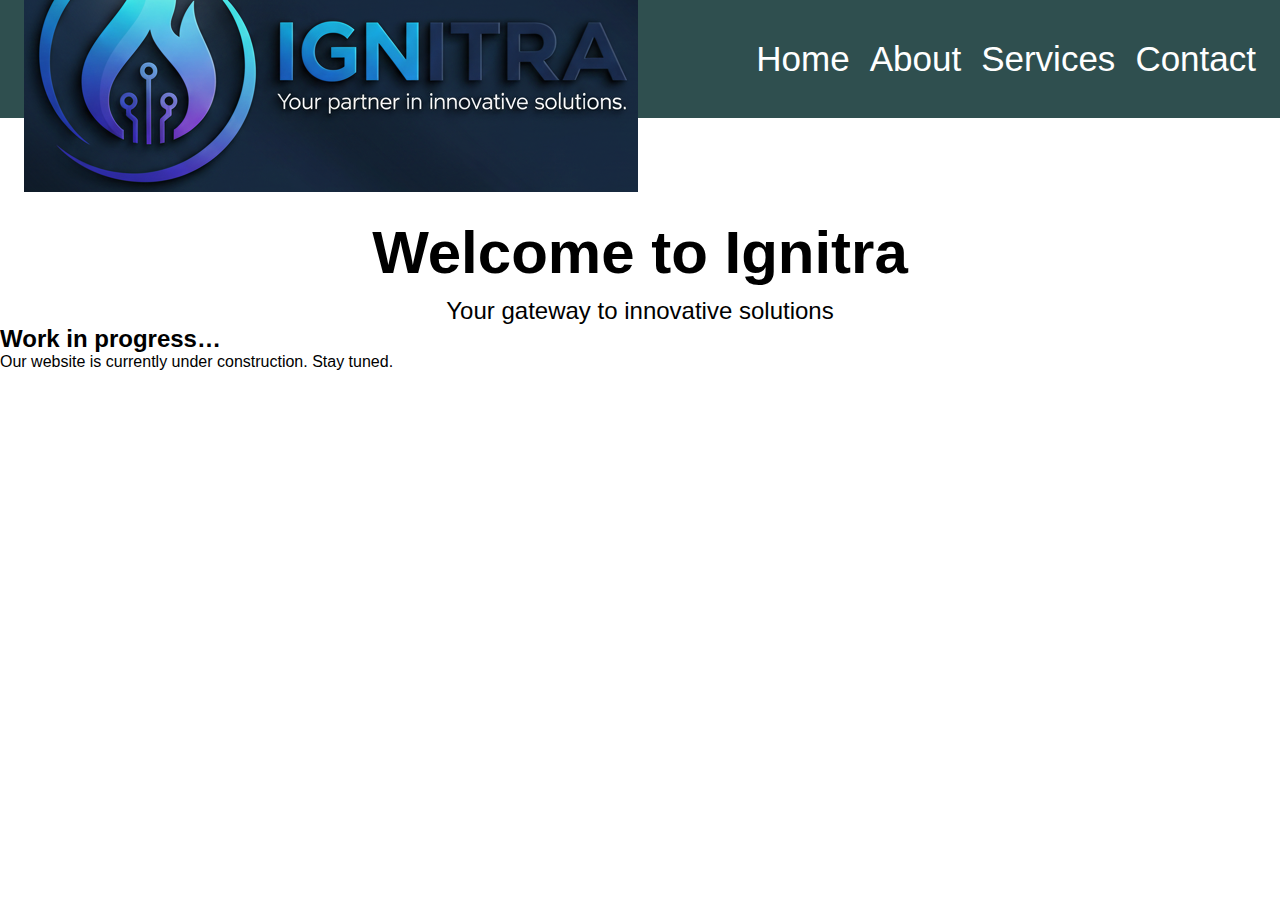
<file: index.html>
<!DOCTYPE html>
<html lang="en">
<head>
  <meta charset="UTF-8">
  <meta name="viewport" content="width=device-width, initial-scale=1.0">
  <link rel="stylesheet" href="styles.css">
  <title>Ignitra</title>
</head>
<body>

<header id="header">
  <a href="index.html">
    <img src="ignitra logo 2.png" id="logo" alt="Ignitra Logo">
  </a>

  <nav id="nav-bar">
    <a class="nav-a" href="index.html">Home</a>
    <a class="nav-a" href="about.html">About</a>
    <a class="nav-a" href="services.html">Services</a>
    <a class="nav-a" href="contact.html">Contact</a>
  </nav>
</header>

<section id="hero-section">
  <div id="content">
    <h1 id="h1">Welcome to Ignitra</h1>
    <p id="p1">Your gateway to innovative solutions</p>
  </div>

  <div id="wait">
    <h2>Work in progress…</h2>
    <p>Our website is currently under construction. Stay tuned.</p>
  </div>
</section>

</body>
</html>
</file>
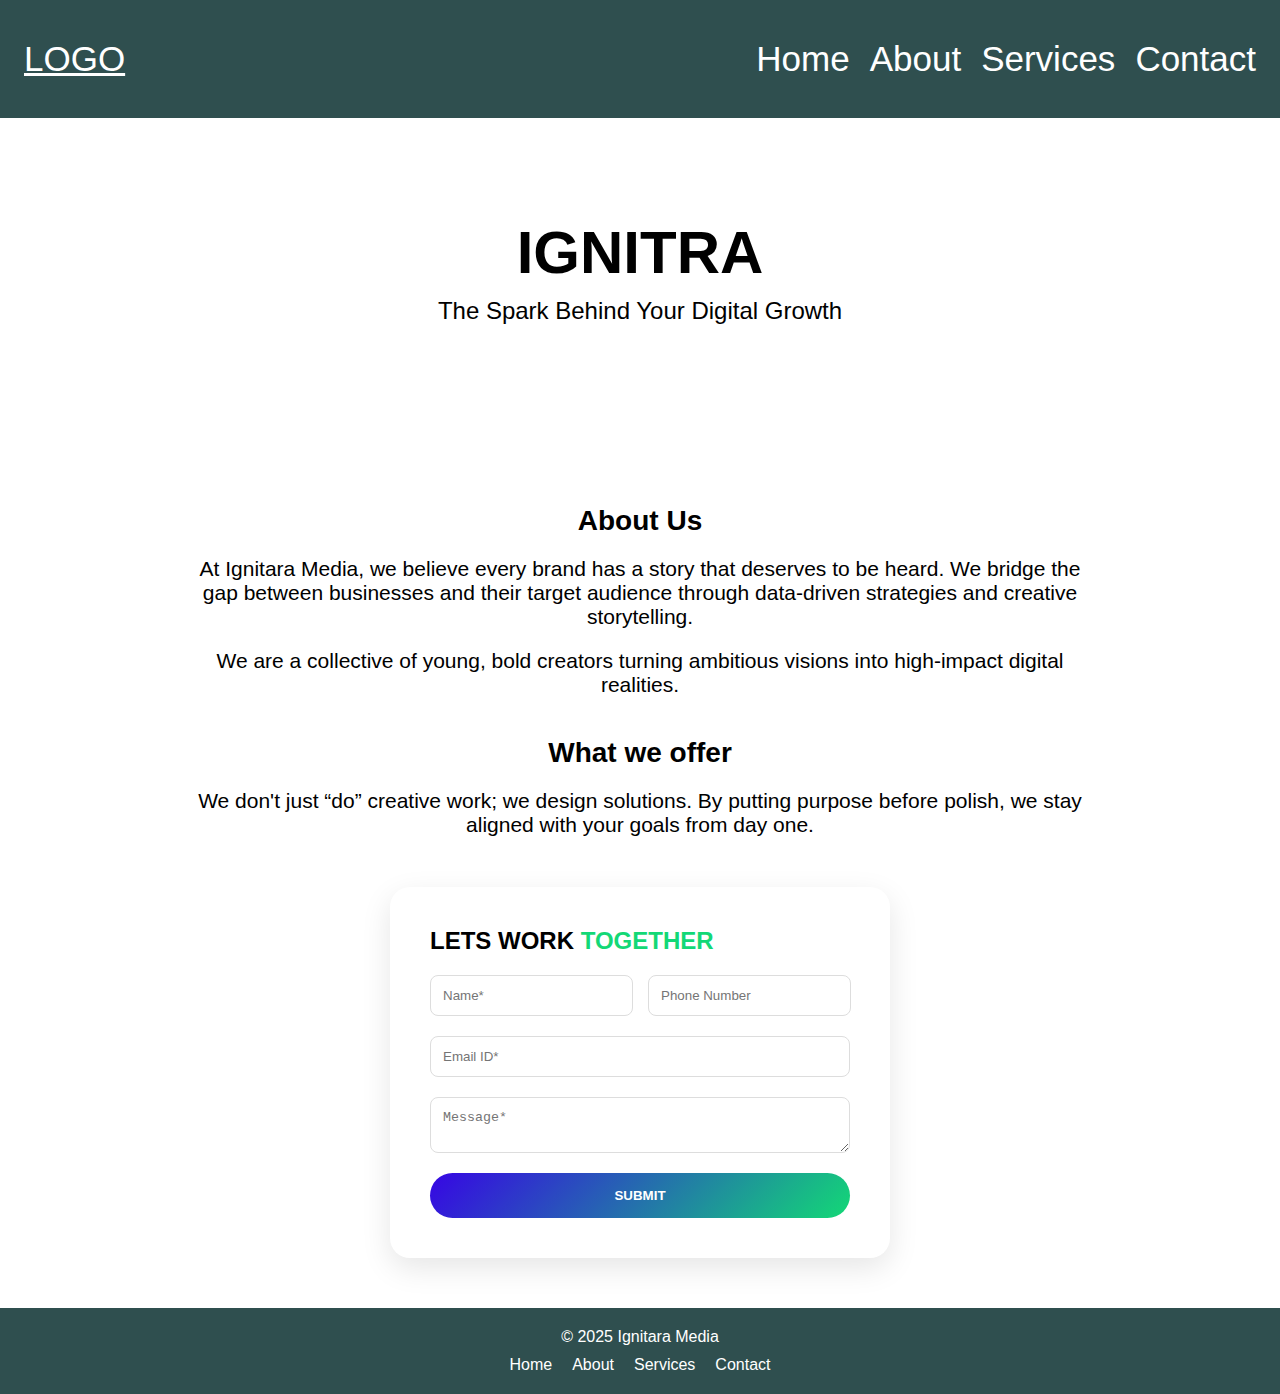
<file: about.html>
<!DOCTYPE html>
<html lang="en">
<head>
  <meta charset="UTF-8">
  <meta name="viewport" content="width=device-width, initial-scale=1.0">
  <link rel="stylesheet" href="styles.css">
  <title>About Ignitra</title>
</head>
<body>

<header id="header">
  <a id="logo" href="index.html">LOGO
  </a>

  <nav id="nav-bar">
    <a href="index.html">Home</a>
    <a href="about.html">About</a>
    <a href="services.html">Services</a>
    <a href="contact.html">Contact</a>
  </nav>
</header>

<section id="hero-section">
  <div id="content">
    <h1 id="h1abt">IGNITRA</h1>
    <p id="p1abt">The Spark Behind Your Digital Growth</p>
  </div>
</section>

<section id="about-section">
  <div id="about-content">
    <h2 id="h2abt">About Us</h2>
    <p class="p2abt">
      At Ignitara Media, we believe every brand has a story that deserves to be heard.
      We bridge the gap between businesses and their target audience through data-driven strategies and creative storytelling.
    </p>

    <p class="p2abt">
      We are a collective of young, bold creators turning ambitious visions into high-impact digital realities.
    </p>

    <h2 id="h2abt">What we offer</h2>
    <p class="p2abt">
      We don't just “do” creative work; we design solutions. By putting purpose before polish, we stay aligned with your goals from day one.
    </p>
  </div>
</section>

<section class="contact-card">
  <form>
    <h2>LETS WORK <span class="accent-green">TOGETHER</span></h2>

    <div class="input-row">
      <input type="text" placeholder="Name*" required>
      <input type="tel" placeholder="Phone Number">
    </div>

    <input type="email" placeholder="Email ID*" required>
    <textarea placeholder="Message*" required></textarea>

    <button class="btn-submit">SUBMIT</button>
  </form>
</section>
<footer id="footer">
  <p>&copy; 2025 Ignitara Media</p>
  <nav id="nav-barft">
    <a class="nav-a" href="index.html">Home</a>
    <a class="nav-a" href="about.html">About</a>
    <a class="nav-a" href="services.html">Services</a>
    <a class="nav-a" href="contact.html">Contact</a>
  </nav>
  
</footer>
</body>
</html>
</file>
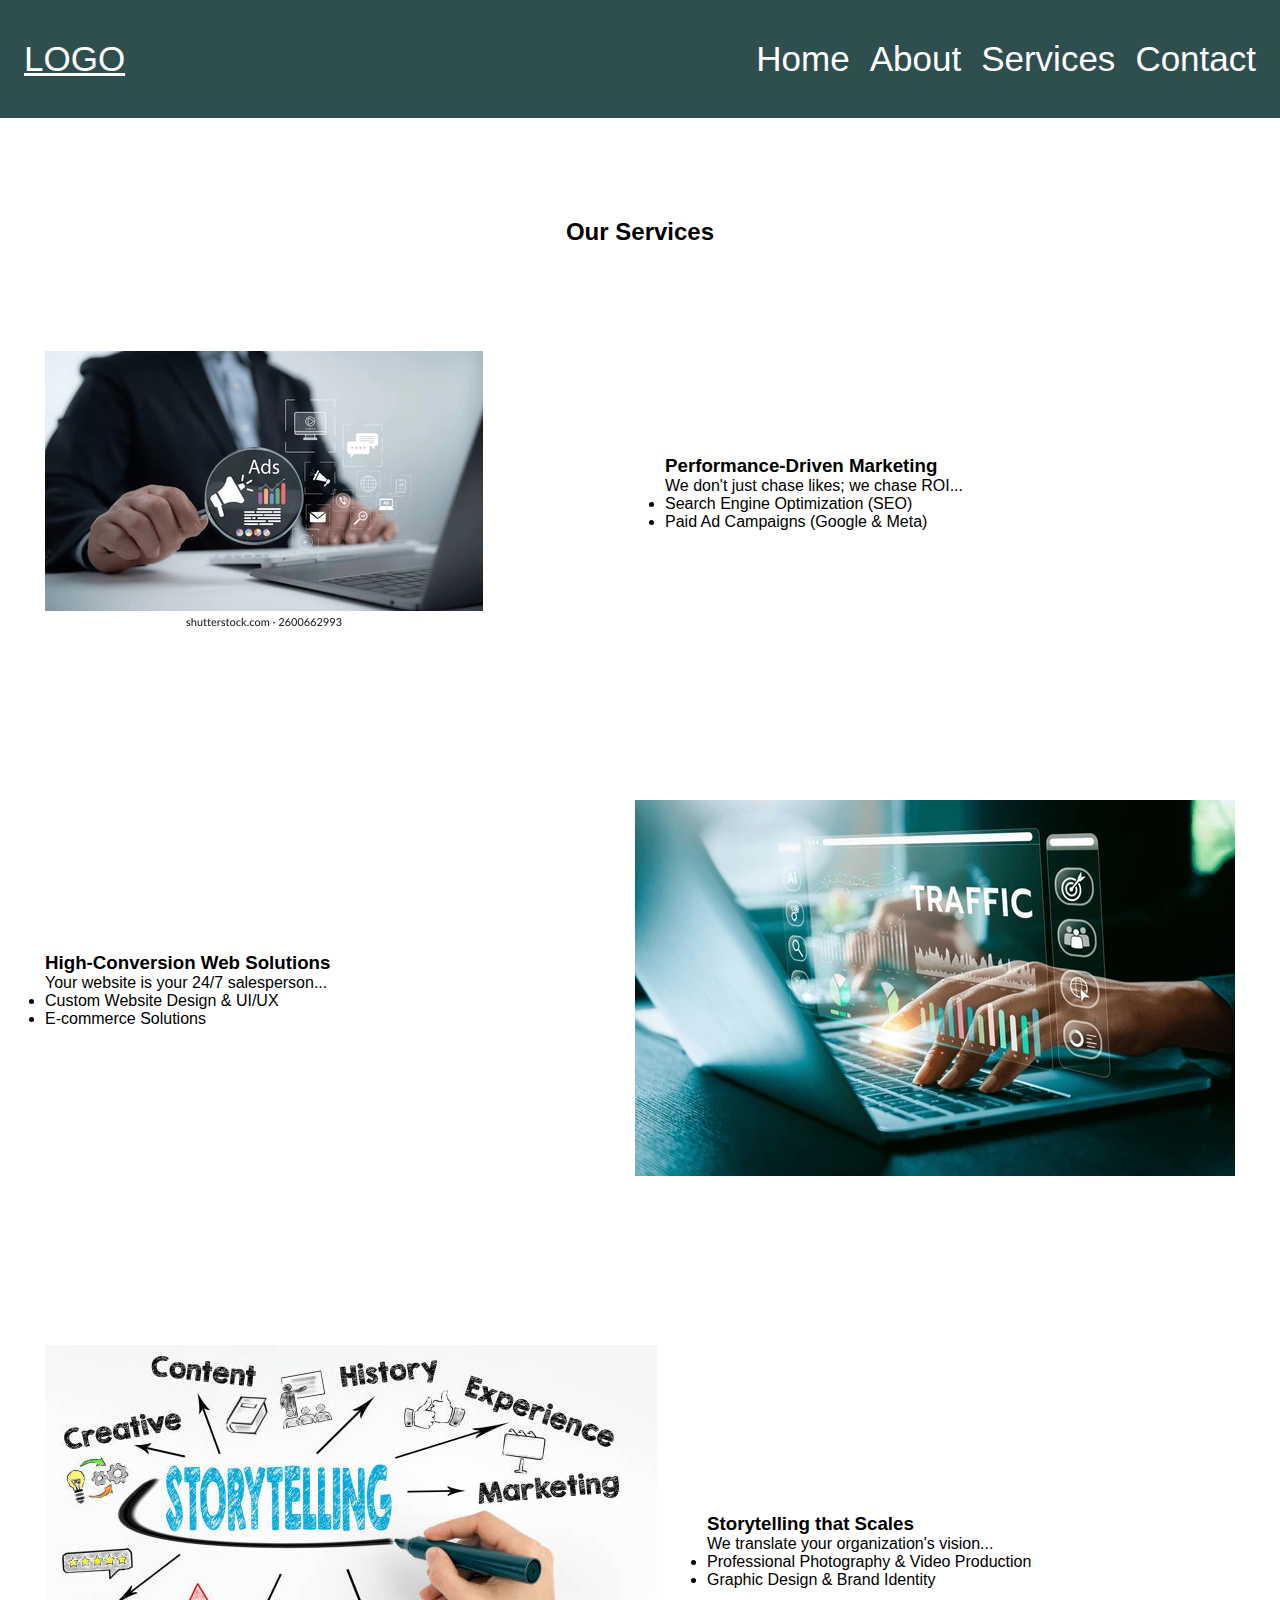
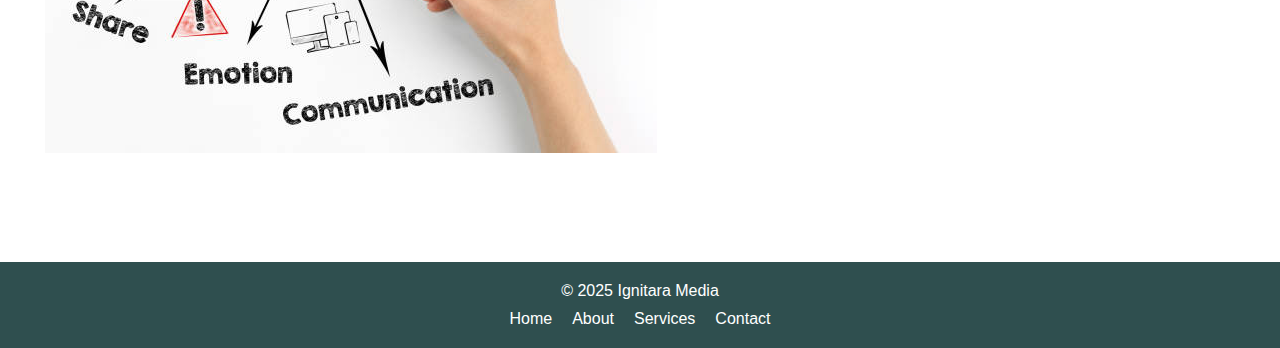
<file: services.html>
<!DOCTYPE html>
<html lang="en">
<head>
    <meta charset="UTF-8">
    <meta name="viewport" content="width=device-width, initial-scale=1.0">
    <title>Services</title>
    <link rel="stylesheet" href="styles.css">
</head>
<body id="bodyservice">
<header id="header">
  <a id="logo" href="index.html">LOGO
  </a>

  <nav id="nav-bar">
    <a class="nav-a" href="index.html">Home</a>
    <a class="nav-a" href="about.html">About</a>
    <a class="nav-a" href="services.html">Services</a>
    <a class="nav-a" href="contact.html">Contact</a>
  </nav>
</header>

<section class="service-tab">
  <h2 id="serh2">Our Services</h2>

  <div class="service-row">
    <div class="service-content">
      <h3>Performance-Driven Marketing</h3>
      <p class="service-description">We don't just chase likes; we chase ROI...</p>
      <ul>
        <li>Search Engine Optimization (SEO)</li>
        <li>Paid Ad Campaigns (Google & Meta)</li>
      </ul>
    </div>
    <div class="service-image">
      <div class="img-placeholder">
        <img src="performance-dm.webp" alt="Marketing Image">
      </div>
    </div>
  </div> <div class="service-row">
    <div class="service-content">
      <h3>High-Conversion Web Solutions</h3>
      <p class="service-description">Your website is your 24/7 salesperson...</p>
      <ul>
        <li>Custom Website Design & UI/UX</li>
        <li>E-commerce Solutions</li>
      </ul>
    </div>
    <div class="service-image">
      <div class="img-placeholder">
        <img src="high-conversionws.webp" alt="Web Solutions Image">
      </div>
    </div>
  </div> <div class="service-row">
    <div class="service-content">
      <h3>Storytelling that Scales</h3>
      <p class="service-description">We translate your organization's vision...</p>
      <ul>
        <li>Professional Photography & Video Production</li>
        <li>Graphic Design & Brand Identity</li>
      </ul>
    </div>
    <div class="service-image">
      <div class="img-placeholder">
        <img src="storytelling.jpg" alt="Storytelling Image">
      </div>
    </div>
  </div> </section>
  </div>
</section>
<footer id="footer">
  <p>&copy; 2025 Ignitara Media</p>
  <nav id="nav-barft">
    <a class="nav-a" href="index.html">Home</a>
    <a class="nav-a" href="about.html">About</a>
    <a class="nav-a" href="services.html">Services</a>
    <a class="nav-a" href="contact.html">Contact</a>
  </nav>
  
</footer>
</body>
</html>
</file>
<file: styles.css>
* {
  margin: 0;
  padding: 0;
  box-sizing: border-box;
}

body {
  font-family: Arial, sans-serif;
}

/* ================= HEADER ================= */

#header {
  width: 100%;
  height: 118px;
  background-color: darkslategrey;
  display: flex;
  align-items: center;
  justify-content: space-between;
  padding: 0 24px;
}
#logo {
  font-size: 35px;
  color: white;
}

#logo a {
  text-decoration: none;
  color: white;}

#nav-bar {
  display: flex;
  gap: 20px;
  font-size: 35px;
}

#nav-bar a {
  color: white;
  text-decoration: none;
}

#nav-bar a:hover {
  color: #cccccc;
}

/* ================= HERO ================= */

#content {
  text-align: center;
  margin-top: 100px;
}

#h1,
#h1abt {
  font-size: 60px;
  margin-bottom: 10px;
}

#p1,
#p1abt {
  font-size: 24px;
  max-width: 800px;
  margin: auto;
}

/* 1. The Outer Section */
.hpservices {
    padding: 60px 10%;
    text-align: center; /* Centers the 'Our Services' text */
   
}

/* 2. The Heading */
#h2srv {
    font-size: 40px;
    margin-bottom: 50px; /* Space between title and cards */
}

/* 3. The Grid Container (The Fix) */
.service-cards {
    display: grid;
    /* This creates 3 equal columns that automatically adjust */
    grid-template-columns: repeat(3, 1fr); 
    gap: 30px; /* Creates even space between your cards */
    
}

/* 4. The Individual Cards */
.service-card {
    background: #fff;
    padding: 30px;
    border-radius: 15px;
    box-shadow: 0 10px 50px rgba(0,0,0,0.1);
    transition: 0.3s ease; /* Makes hover effects smooth */
    font-size: 20px;
}

/*===== footer =====*/
#footer {
  background-color: darkslategrey;
  color: white;
  text-align: center;
  padding: 20px 0;
  margin-top: 40px;}

#nav-barft { display: flex;
  gap: 20px;
  font-size: 16px;
  margin-top: 10px;
  justify-content: center;
}
#nav-barft a {
  color: white;
  text-decoration: none;
}
/* ================= ABOUT ================= */

#about-content {
  margin-top: 20vh;
  text-align: center;
}

#h2abt {
  font-size: 28px;
  margin-top: 40px;
}

.p2abt {
  margin: 20px auto;
  font-size: 21px;
  max-width: 900px;
}

/* ================= CONTACT ================= */

.contact-card {
  background: #fff;
  padding: 40px;
  border-radius: 20px;
  max-width: 500px;
  margin: 50px auto;
  box-shadow: 0 10px 30px rgba(0,0,0,0.1);
}

.accent-green {
  color: #13d876;
}

form {
  display: flex;
  flex-direction: column;
  gap: 20px;
}

.input-row {
  display: flex;
  gap: 15px;
}

input,
textarea {
  padding: 12px;
  border: 1px solid #ddd;
  border-radius: 8px;
}

.btn-submit {
  background: linear-gradient(135deg, #3606e4, #13d876);
  color: white;
  border: none;
  padding: 15px;
  border-radius: 30px;
  font-weight: bold;
  cursor: pointer;
}

/*================== service card ============== */


.service-row {
    display: flex;
    align-items: center;
    gap: 50px;
    padding: 60px 0;
    margin: 45px;
}

#serh2{
    margin-top: 100px;
  text-align: center;
}


.service-row:nth-child(even) {
    flex-direction: row-reverse;
}

.service-content, .service-image {
    flex: 1;
    box-shadow: rgb(rgb(49, 35, 35), rgb(21, 31, 21), rgb(11, 11, 14));
}



/* ================= MOBILE FIX ================= */

@media (max-width: 768px) {
  #header {
    flex-direction: column;
    height: auto;
    padding: 16px;
  }

  #logo {
    width: 180px;
    margin-bottom: 12px;
  }

  #nav-bar {
    flex-direction: column;
    font-size: 18px;
    gap: 12px;
    width: 100%;
  }
  #nav-bar a {
  display: flex;
    align-items: center;
    justify-content: center;
  }
  
  #h1,
  #h1abt {
    font-size: 32px;
  }

  #p1,
  #p1abt {
    font-size: 16px;
  }

  .input-row {
    flex-direction: column;
  }

  .hpservices {
    padding: 40px 5%;
    overflow: auto;
  }

/* ================= SERVICE PAGE IMAGE FIX ================= */
}
</file>
